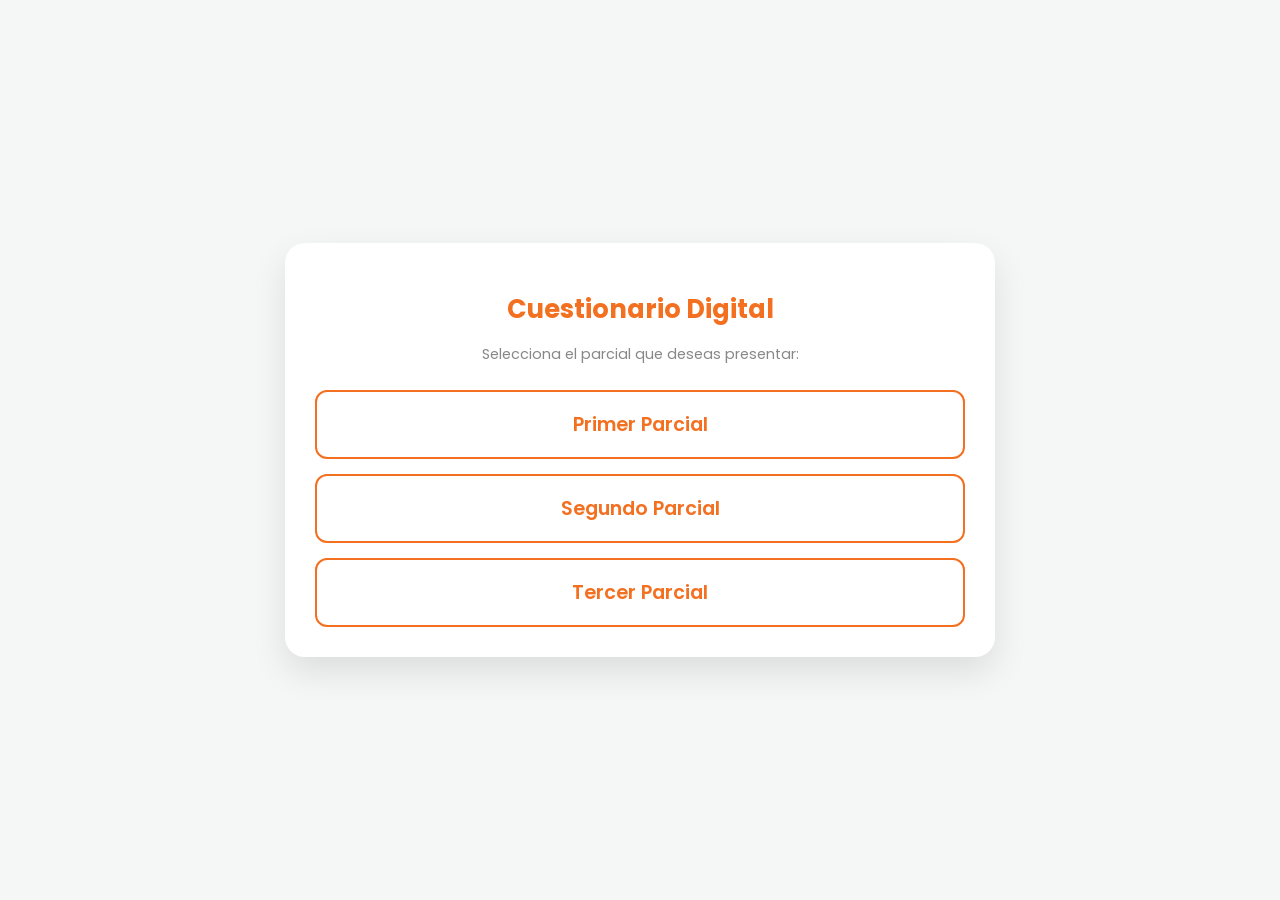
<file: Index.html>
<!DOCTYPE html>
<html lang="es">
<head>
    <meta charset="UTF-8">
    <meta name="viewport" content="width=device-width, initial-scale=1.0">
    <title>Cuestionario Unidad 1 y 2 - Equipos 5</title>
    <link href="https://fonts.googleapis.com/css2?family=Poppins:wght@300;400;600&display=swap" rel="stylesheet">
    <link rel="stylesheet" href="style.css">
</head>
<body>

<div class="quiz-container">
    <h1>Cuestionario Digital</h1>
    
    <div id="quiz-body">
        </div>
</div>

<script src="script.js"></script>
</body>
</html>
</file>
<file: style.css>
:root {
    --primary: #f37021; 
    --bg: #f4f7f6;
    --white: #ffffff;
    --text: #333;
}

body {
    font-family: 'Poppins', sans-serif;
    background-color: var(--bg);
    margin: 0;
    display: flex;
    justify-content: center;
    align-items: center;
    min-height: 100vh;
    transition: background-color 0.3s ease;
}

/* Clase para el fondo blanco del Primer Parcial */
body.primer-parcial-bg {
    background-color: #ffffff;
}

/* Clase para el fondo azul del Segundo Parcial */
body.segundo-parcial-bg {
    background-color: #2b4c7e;
}

body.segundo-parcial-bg .quiz-container {
    box-shadow: 0 15px 35px rgba(0,0,0,0.3);
}

/* Clase para el fondo morado del Tercer Parcial */
body.tercer-parcial-bg {
    background-color: #5a3472; /* Color morado */
}

body.tercer-parcial-bg .quiz-container {
    box-shadow: 0 15px 35px rgba(0,0,0,0.3);
}

.parcial-btn:hover {
    box-shadow: 0 5px 15px rgba(106, 27, 154, 0.3);
}

.quiz-container {
    background: var(--white);
    width: 90%;
    max-width: 650px;
    padding: 30px;
    border-radius: 20px;
    box-shadow: 0 15px 35px rgba(0,0,0,0.1);
    text-align: center;
}

h1 { 
    color: var(--primary); 
    margin-bottom: 5px; 
    font-size: 1.6rem; 
}

p.subtitle { 
    color: #888; 
    margin-bottom: 25px; 
    font-size: 0.9rem; 
}

#img-container {
    width: 100%;
    margin-bottom: 20px;
    display: flex;
    justify-content: center;
}

#img-container img {
    max-width: 100%;
    max-height: 250px;
    border-radius: 12px;
    border: 2px solid #eee;
    object-fit: contain;
}

.question-text {
    font-size: 1.2rem;
    font-weight: 600;
    color: var(--text);
    margin-bottom: 20px;
    text-align: left;
    white-space: pre-line;
}

.options-grid {
    display: grid;
    gap: 12px;
    margin-bottom: 20px;
}

.option-btn {
    background: #fff;
    border: 2px solid #f0f0f0;
    padding: 15px;
    border-radius: 12px;
    cursor: pointer;
    text-align: left;
    font-size: 1rem;
    transition: all 0.2s ease;
    font-family: inherit;
}

.option-btn:hover:not(:disabled) {
    border-color: var(--primary);
    background: #fff9f5;
    transform: translateY(-2px);
}

.option-btn:disabled { 
    cursor: not-allowed; 
    opacity: 0.8; 
}

.correct-opt { 
    background-color: #d4edda !important; 
    border-color: #28a745 !important; 
    color: #155724; 
}

.wrong-opt { 
    background-color: #f8d7da !important; 
    border-color: #dc3545 !important; 
    color: #721c24; 
}

#next-btn {
    background: var(--primary);
    color: white;
    border: none;
    padding: 12px 30px;
    border-radius: 10px;
    font-weight: 600;
    cursor: pointer;
    display: none;
    font-size: 1rem;
}

#next-btn:hover { 
    filter: brightness(1.1); 
}

.progress { 
    font-size: 0.8rem; 
    color: #bbb; 
    margin-top: 15px; 
}

.parcial-btn-container {
    display: flex;
    flex-direction: column;
    gap: 15px;
    margin-top: 25px;
}

.parcial-btn {
    background: var(--white);
    border: 2px solid var(--primary);
    color: var(--primary);
    padding: 18px;
    border-radius: 12px;
    font-size: 1.2rem;
    font-weight: 600;
    cursor: pointer;
    transition: all 0.2s ease;
    font-family: inherit;
}

.parcial-btn:hover {
    background: var(--primary);
    color: white;
    transform: translateY(-3px);
    box-shadow: 0 5px 15px rgba(243, 112, 33, 0.3);
}
</file>
